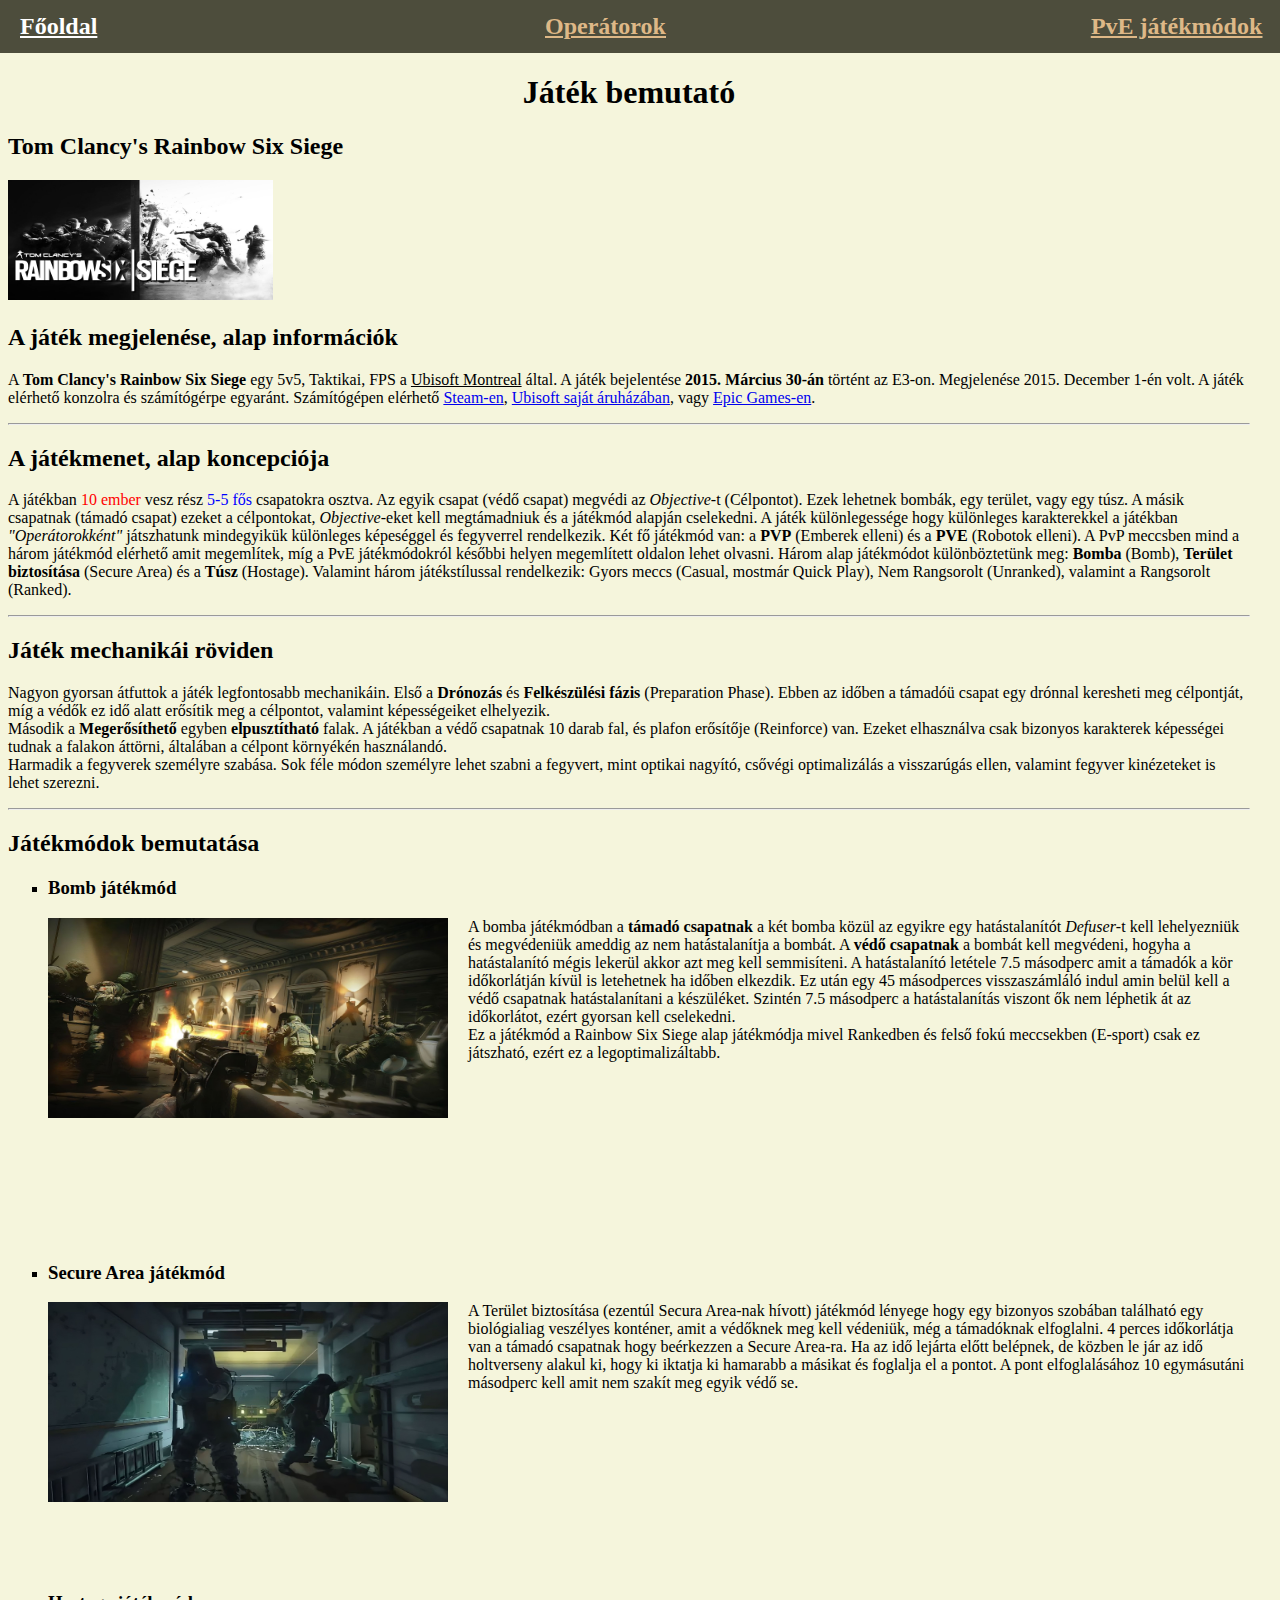
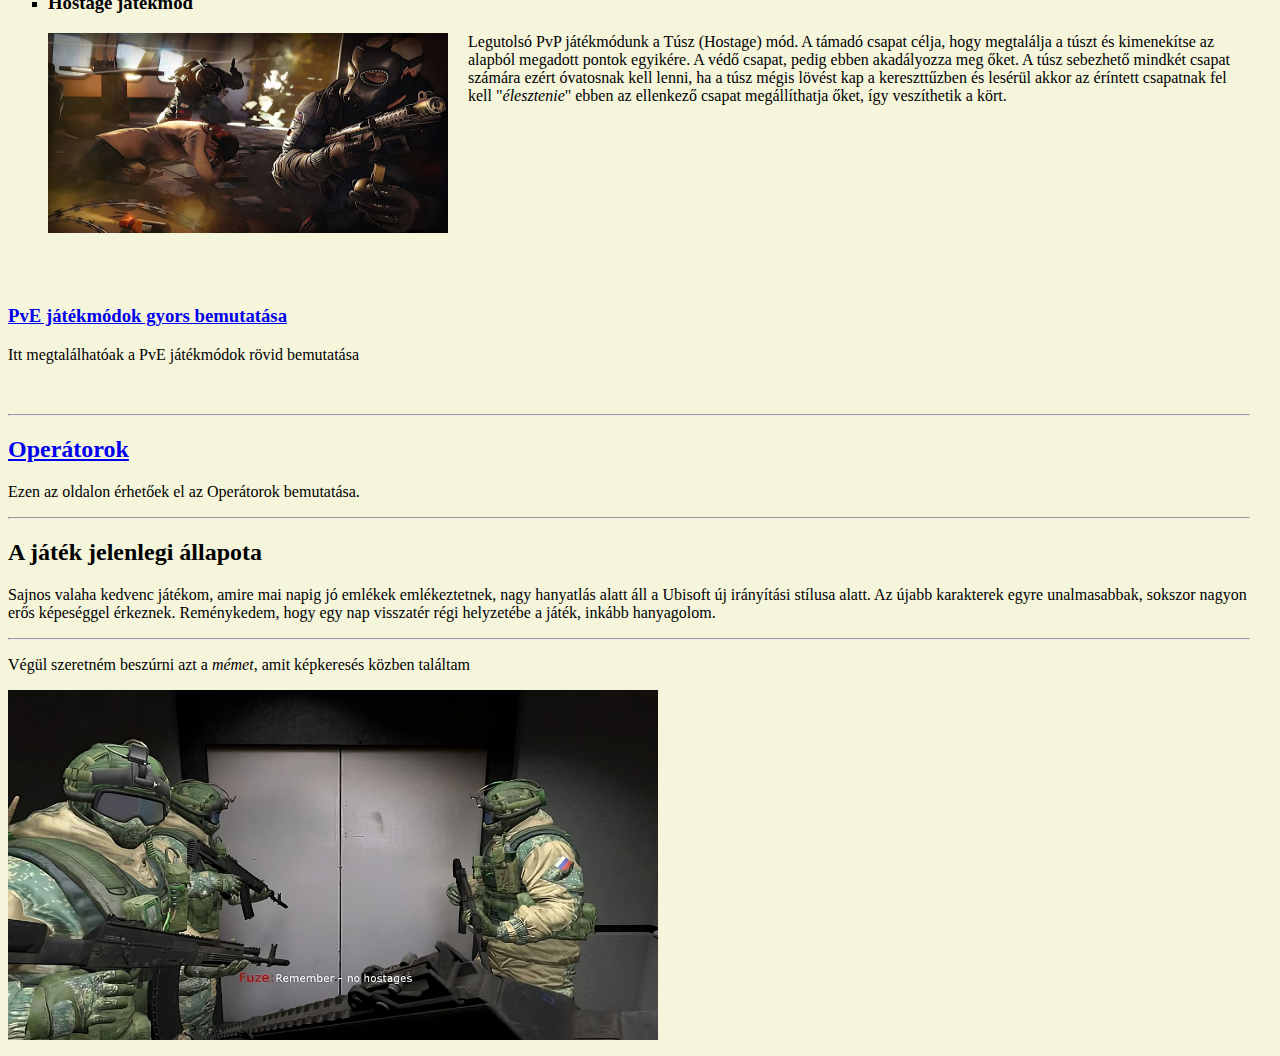
<file: index.html>
<!DOCTYPE html>
<html lang="hu">
<head>
    <meta charset="UTF-8">
    <meta http-equiv="X-UA-Compatible" content="IE=edge">
    <meta name="viewport" content="width=device-width, initial-scale=1.0">
    <title>Játék bemutató</title>
    <link rel="stylesheet" href="style.css">
</head>
<body class="body-backgroundcolor-margin">

<!--HEADER-->
   <div class="header">
      <ul class="header-ul">

          <li id="header-fooldal" class="header-baloldal">
              <h2>
                  Főoldal
              </h2>
          </li>

          <li id="header-operatorok">
              <h2>
                  <a href="operatorok.html">Operátorok</a>
              </h2>
          </li>

          <li id="header-pvejatekmod">
              <h2>
                  <a href="pvejatekmod.html">PvE játékmódok</a>
              </h2>
          </li>

          <li id="header-tartalom">
              <h2>
                  <a href="tartalom.html">Tartalom</a>
              </h2>
          </li>
          
      </ul>
  </div>

<!--CONTENT-->
    <h1 style="text-align: center;">Játék bemutató</h1>
    <h2>Tom Clancy's Rainbow Six Siege</h2>
   <img src="Képek, egyebek/r6smainimg.jpg" style="width: 265px; height: 120px;">

<div id="jatek-megjelenes-informacio">
   <h2>A játék megjelenése, alap információk</h2>
   <p>
        A 
    <span style="font-weight: bold;">Tom Clancy's Rainbow Six Siege</span> 
        egy 5v5, Taktikai, FPS a 
    <span style="text-decoration: underline;">Ubisoft Montreal</span> által.
        A játék bejelentése 
    <span style="font-weight: bold;">2015. Március 30-án</span> történt az E3-on.
        Megjelenése <span>2015. December 1-én</span> volt.
        A játék elérhető konzolra és számítógérpe egyaránt. Számítógépen elérhető 
     <a href="https://store.steampowered.com/app/359550/Tom_Clancys_Rainbow_Six_Siege/">Steam-en</a>,
     <a href="https://store.ubi.com/us/tom-clancys-rainbow-six-siege/56c494ad88a7e300458b4d5a.html?lang=en_US">Ubisoft saját áruházában</a>,
     vagy <a href="https://store.epicgames.com/en-US/p/rainbow-six-siege">Epic Games-en</a>.
   </p>
</div>

   <hr>

<div id="jatekmenet">
   <h2>A játékmenet, alap koncepciója</h2>
   <p>
        A játékban <span style="color: red;">10 ember</span> vesz rész <span style="color: rgb(0, 0, 255);">5-5 fős</span> csapatokra osztva. 
        Az egyik csapat (védő csapat) megvédi az <i>Objective</i>-t (Célpontot). Ezek lehetnek bombák, egy terület, vagy egy túsz. 
        A másik csapatnak (támadó csapat) ezeket a célpontokat, <i>Objective</i>-eket kell megtámadniuk és a játékmód alapján cselekedni.
        A játék különlegessége hogy különleges karakterekkel a játékban 
    <i>"Operátorokként"</i>
        játszhatunk mindegyikük különleges képeséggel és fegyverrel rendelkezik.
        Két fő játékmód van: a <b>PVP</b> (Emberek elleni) és a <b>PVE</b> (Robotok elleni).
        A PvP meccsben mind a három játékmód elérhető amit megemlítek, míg a PvE játékmódokról későbbi helyen megemlített oldalon lehet olvasni.
        Három alap játékmódot különböztetünk meg: <b>Bomba</b> (Bomb), <b>Terület biztosítása</b> (Secure Area) és a <b>Túsz</b> (Hostage).
        Valamint három játékstílussal rendelkezik: Gyors meccs (Casual, mostmár Quick Play), Nem Rangsorolt (Unranked), valamint a Rangsorolt (Ranked).
   </p>
</div>

   <hr>

<div id="jatek-mechanika">
   <h2>Játék mechanikái röviden</h2>
   <p>
        Nagyon gyorsan átfuttok a játék legfontosabb mechanikáin. Első a <b>Drónozás</b> és <b>Felkészülési fázis</b> (Preparation Phase).
        Ebben az időben a támadóü csapat egy drónnal keresheti meg célpontját, míg a védők ez idő alatt erősítik meg a célpontot, valamint képességeiket elhelyezik. <br>
        Második a <b>Megerősíthető</b> egyben <b>elpusztítható</b> falak. A játékban a védő csapatnak 10 darab fal, és plafon erősítője (Reinforce) van.
        Ezeket elhasználva csak bizonyos karakterek képességei tudnak a falakon áttörni, általában a célpont környékén használandó. <br>
        Harmadik a fegyverek személyre szabása. Sok féle módon személyre lehet szabni a fegyvert, mint optikai nagyító, csővégi optimalizálás a visszarúgás ellen,
        valamint fegyver kinézeteket is lehet szerezni.
   </p>
</div>

   <hr>

<div id="jatekmod-bemutatas">
   <h2>Játékmódok bemutatása</h2>

   <ul>
     <li>                                     <!--Lista kezdete-->
         <h3 id="jatekmod-bomb">Bomb játékmód</h3>
         <img src="Képek, egyebek/r6s_bombmode_upscaled.jpeg" class="image-width-height image-float-marginright">
         <p>
            A bomba játékmódban a <b>támadó csapatnak</b> a két bomba közül az egyikre egy hatástalanítót <i>Defuser</i>-t kell lehelyezniük és megvédeniük
            ameddig az nem hatástalanítja a bombát.
            A <b>védő csapatnak</b> a bombát kell megvédeni, hogyha a hatástalanító mégis lekerül akkor azt meg kell semmisíteni.
            A hatástalanító letétele 7.5 másodperc amit a támadók a kör időkorlátján kívül is letehetnek ha időben elkezdik.
            Ez után egy 45 másodperces visszaszámláló indul amin belül kell a védő csapatnak hatástalanítani a készüléket.
            Szintén 7.5 másodperc a hatástalanítás viszont ők nem léphetik át az időkorlátot, ezért gyorsan kell cselekedni.
        <br>
        
            Ez a játékmód a Rainbow Six Siege alap játékmódja mivel Rankedben és felső fokú meccsekben (E-sport) csak ez játszható, ezért ez a legoptimalizáltabb.
         </p>
     </li>

     <li>
         <h3 class="margin-after-image" id="jatekmod-secure-area">Secure Area játékmód</h3>
         <img src="Képek, egyebek/r6s_securearea_upscaled.jpeg" class="image-width-height image-float-marginright">
         <p>
            A Terület biztosítása (ezentúl Secura Area-nak hívott) játékmód lényege hogy egy bizonyos szobában található egy biológialiag veszélyes konténer,
            amit a védőknek meg kell védeniük, még a támadóknak elfoglalni. 4 perces időkorlátja van a támadó csapatnak hogy beérkezzen a Secure Area-ra.
            Ha az idő lejárta előtt belépnek, de közben le jár az idő holtverseny alakul ki, hogy ki iktatja ki hamarabb a másikat és foglalja el a pontot.
            A pont elfoglalásához 10 egymásutáni másodperc kell amit nem szakít meg egyik védő se.
         </p>
     </li>

     <li>
         <h3 class="margin-after-image" id="jatekmod-hostage"> Hostage játékmód</h3>
         <img src="Képek, egyebek/r6s_hostagemode_upscaled.jpeg" class="image-width-height image-float-marginright">
         <p>
            Legutolsó PvP játékmódunk a Túsz (Hostage) mód. A támadó csapat célja, hogy megtalálja a túszt és kimenekítse az alapból megadott pontok egyikére.
            A védő csapat, pedig ebben akadályozza meg őket. A túsz sebezhető mindkét csapat számára ezért óvatosnak kell lenni, ha a túsz mégis lövést kap a kereszttűzben
            és lesérül akkor az éríntett csapatnak fel kell "<i>élesztenie</i>" ebben az ellenkező csapat megállíthatja őket, így veszíthetik a kört.
         </p>
     </li>
   </ul>                                     <!--Lista vége-->

   <h3 class="margin-after-image"><a href="pvejatekmod.html">PvE játékmódok gyors bemutatása</a></h3>
   <p>
     Itt megtalálhatóak a PvE játékmódok rövid bemutatása
   </p>
</div>

   <hr style="margin-top: 50px;">

<div>
   <h2><a href="operatorok.html">Operátorok</a></h2>
   <p>
        Ezen az oldalon érhetőek el az Operátorok bemutatása.
   </p>
</div>

   <hr>

<div id="jatek-allapota">
   <h2>A játék jelenlegi állapota</h2>
    <p>
            Sajnos valaha kedvenc játékom, amire mai napig jó emlékek emlékeztetnek, nagy hanyatlás alatt áll a Ubisoft új irányítási stílusa alatt.
            Az újabb karakterek egyre unalmasabbak, sokszor nagyon erős képeséggel érkeznek. Reménykedem, hogy egy nap visszatér régi helyzetébe a játék, inkább hanyagolom.
    </p>
</div>
   <hr>

   <p>
        Végül szeretném beszúrni azt a <i>mémet</i>, amit képkeresés közben találtam
   </p>

   <img src="Képek, egyebek/r6s_fuzehostagememe_upscaled.jpeg" id="fuze-image-width-height">

</body>
</html>
</file>
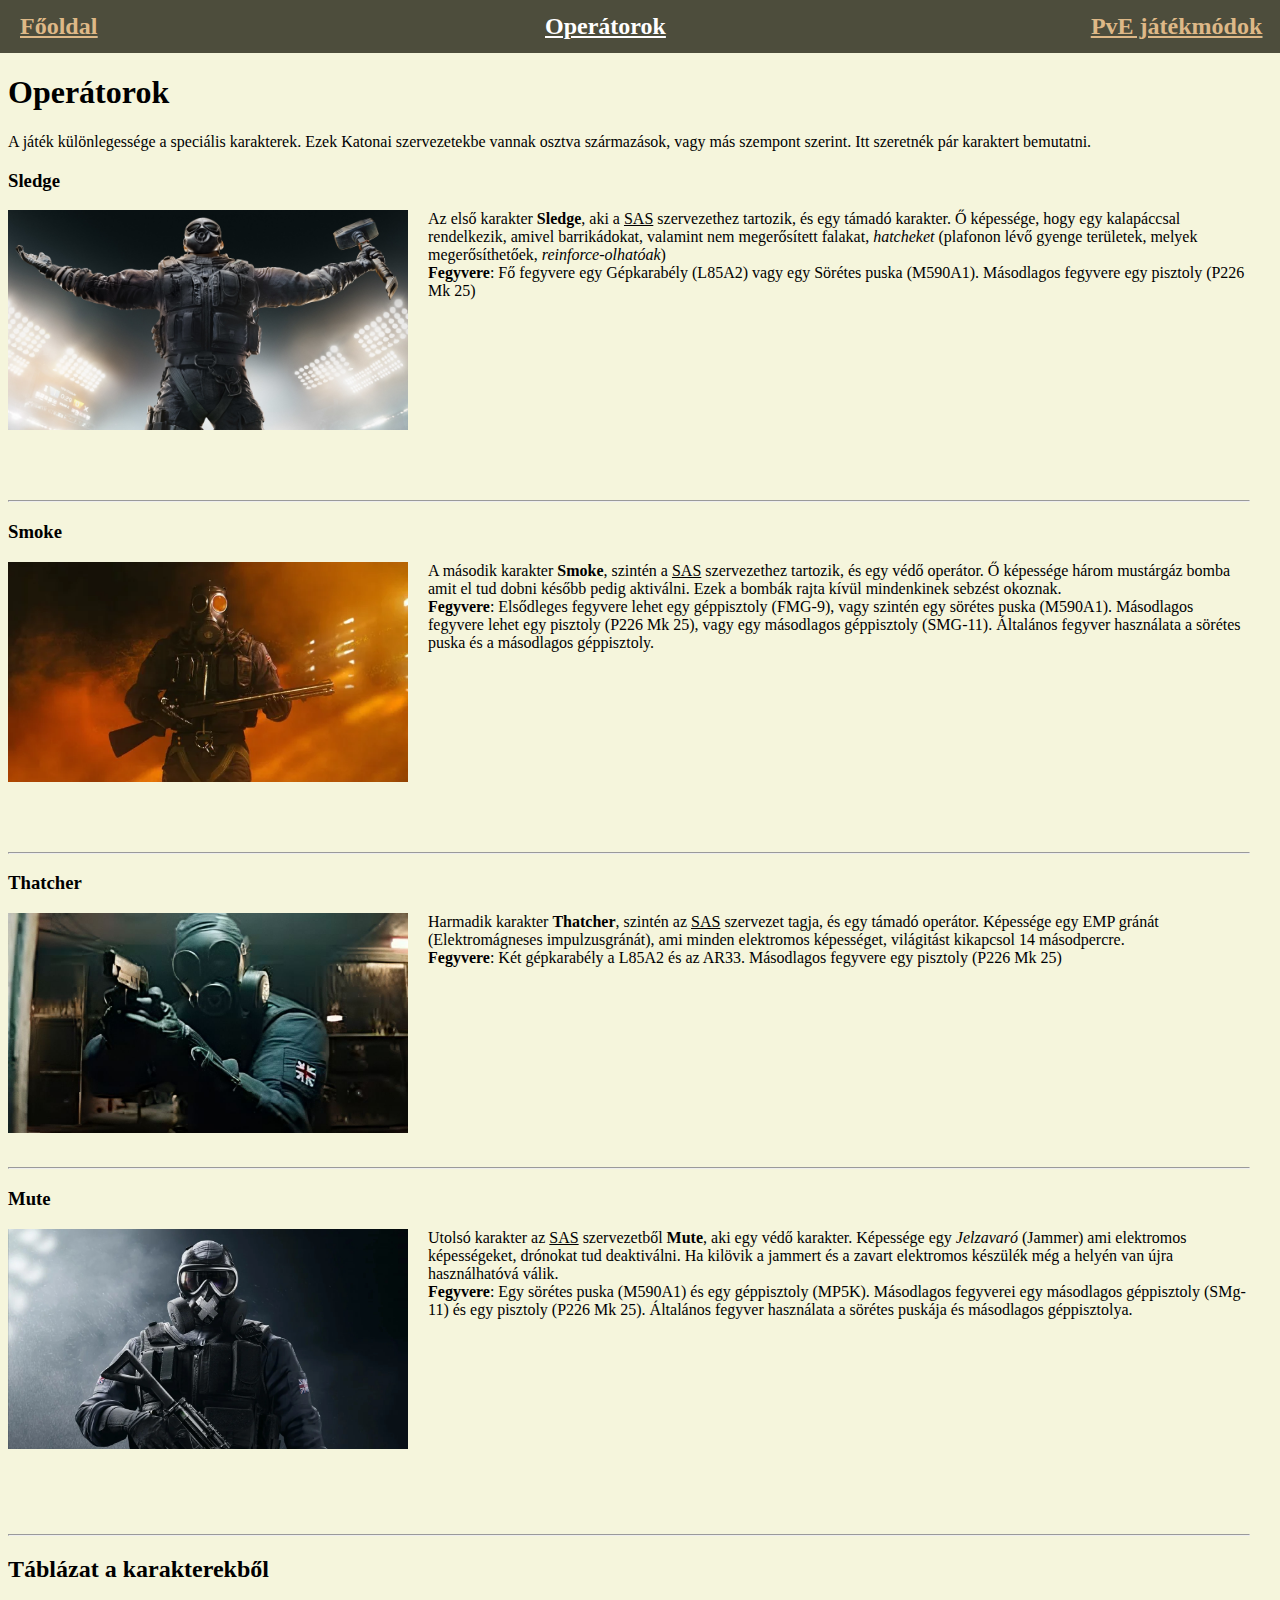
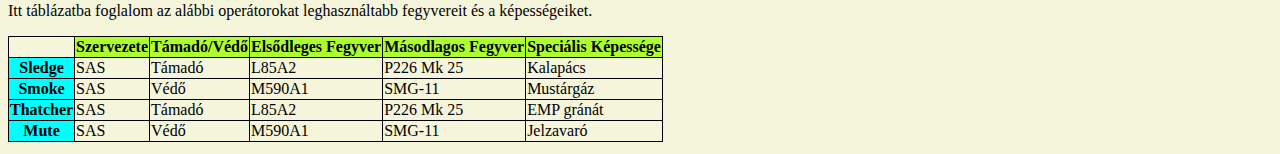
<file: operatorok.html>
<!DOCTYPE html>
<html lang="hu">
<head>
    <meta charset="UTF-8">
    <meta http-equiv="X-UA-Compatible" content="IE=edge">
    <meta name="viewport" content="width=device-width, initial-scale=1.0">
    <title>Operátorok</title>
    <link rel="stylesheet" href="style.css">
</head>
<body class="body-backgroundcolor-margin">

<!--HEADER-->
    <div class="header">
        <ul class="header-ul">

            <li id="header-fooldal" class="header-baloldal">
                <h2>
                    <a href="index.html">Főoldal</a>
                </h2>
            </li>

            <li id="header-operatorok">
                <h2>
                    Operátorok
                </h2>
            </li>

            <li id="header-pvejatekmod">
                <h2>
                    <a href="pvejatekmod.html">PvE játékmódok</a>
                </h2>
            </li>

            <li id="header-tartalom">
                <h2>
                    <a href="tartalom.html">Tartalom</a> 
                </h2>
            </li>
        </ul>
    </div>

<!--CONTENT-->
    <h1>Operátorok</h1>
        <p>
            A játék különlegessége a speciális karakterek. Ezek Katonai szervezetekbe vannak osztva származások, vagy más szempont szerint.
            Itt szeretnék pár karaktert bemutatni.
        </p>
<div id="operator-sledge">
    <h3>Sledge</h3>
        <img src="Képek, egyebek/sledge.jpg" alt="Sledge kép"
        class="image-float-marginright operator-image-width-height">
        <p>
            Az első karakter <b>Sledge</b>, aki a <span class="sas-underline">SAS</span> szervezethez tartozik, és egy támadó karakter. Ő képessége, hogy egy kalapáccsal rendelkezik,
            amivel barrikádokat, valamint nem megerősített falakat, 
            <i>hatcheket</i> (plafonon lévő gyenge területek, melyek megerősíthetőek, <i>reinforce-olhatóak</i>) 
            <br>
            <b>Fegyvere</b>: Fő fegyvere egy Gépkarabély (L85A2) vagy egy Sörétes puska (M590A1).
            Másodlagos fegyvere egy pisztoly (P226 Mk 25)
        </p>
</div>

    <hr class="margin-after-image">

<div id="operator-smoke">
    <h3>Smoke</h3>
        <img src="Képek, egyebek/smoke.jpeg" alt="Smoke kép"
        class="image-float-marginright operator-image-width-height">
        <p>
            A második karakter <b>Smoke</b>, szintén a <span class="sas-underline">SAS</span> szervezethez tartozik, és egy védő operátor. Ő képessége három mustárgáz bomba amit el tud dobni később pedig aktiválni.
            Ezek a bombák rajta kívül mindenkinek sebzést okoznak.
            <br>
            <b>Fegyvere</b>: Elsődleges fegyvere lehet egy géppisztoly (FMG-9),
            vagy szintén egy sörétes puska (M590A1).
            Másodlagos fegyvere lehet egy pisztoly (P226 Mk 25), vagy egy másodlagos géppisztoly (SMG-11).
            Általános fegyver használata a sörétes puska és a másodlagos géppisztoly.
        </p>
</div>

    <hr class="margin-after-image">
    
<div id="operator-thatcher">    
    <h3>Thatcher</h3>
        <img src="Képek, egyebek/thatcher_img_1.jpeg" alt="Thatcher kép"
        class="image-float-marginright operator-image-width-height">
        <p>
            Harmadik karakter <b>Thatcher</b>, szintén az <span class="sas-underline">SAS</span> szervezet tagja, és egy támadó operátor. Képessége egy EMP gránát (Elektromágneses impulzusgránát), ami minden elektromos képességet, világitást kikapcsol 14 másodpercre.
            <br>
            <b>Fegyvere</b>: Két gépkarabély a L85A2 és az AR33. Másodlagos fegyvere egy pisztoly (P226 Mk 25) 

        </p>
</div>

    <hr class="margin-after-image">

<div id="operator-mute">
    <h3>Mute</h3>
        <img src="Képek, egyebek/mute.jpg" alt="Mute kép"
        class="image-float-marginright operator-image-width-height">
        <p>
            Utolsó karakter az <span class="sas-underline">SAS</span> szervezetből <b>Mute</b>, aki egy védő karakter. Képessége egy <i>Jelzavaró</i> (Jammer) ami elektromos képességeket, drónokat tud deaktiválni.
            Ha kilövik a jammert és a zavart elektromos készülék még a helyén van újra használhatóvá válik. <br>
            <b>Fegyvere</b>: Egy sörétes puska (M590A1) és egy géppisztoly (MP5K). Másodlagos fegyverei egy másodlagos géppisztoly (SMg-11) és egy pisztoly (P226 Mk 25).
            Általános fegyver használata a sörétes puskája és másodlagos géppisztolya.
        </p>

    <hr id="operatorok-hr-top-margin">

    <h2>Táblázat a karakterekből</h2>
    <p>
        Itt táblázatba foglalom az alábbi operátorokat leghasználtabb fegyvereit és a képességeiket.
    </p>
<div class="tablazat-div" id="operator-tablazat">
    <!-- Táblázat kezdete -->
    <table class="tablazat">
    <tr>
        <th id="tablazat-no-bgc"></th>
        <th class="focim">Szervezete</th>
        <th class="focim">Támadó/Védő</th>
        <th class="focim">Elsődleges Fegyver</th>
        <th class="focim">Másodlagos Fegyver</th>
        <th class="focim">Speciális Képessége</th>
    </tr>

    <tr>
        <th>Sledge</th>
        <td>SAS</td>
        <td>Támadó</td>
        <td>L85A2</td>
        <td>P226 Mk 25</td>
        <td>Kalapács</td>
    </tr>

    <tr>
        <th>Smoke</th>
        <td>SAS</td>
        <td>Védő</td>
        <td>M590A1</td>
        <td>SMG-11</td>
        <td>Mustárgáz</td>
    </tr>

    <tr>
        <th>Thatcher</th>
        <td>SAS</td>
        <td>Támadó</td>
        <td>L85A2</td>
        <td>P226 Mk 25</td>
        <td>EMP gránát</td>
    </tr>

    <tr>
        <th>Mute</th>
        <td>SAS</td>
        <td>Védő</td>
        <td>M590A1</td>
        <td>SMG-11</td>
        <td>Jelzavaró</td>
    </tr>

    </table>
</div>


</body>
</html>
</file>
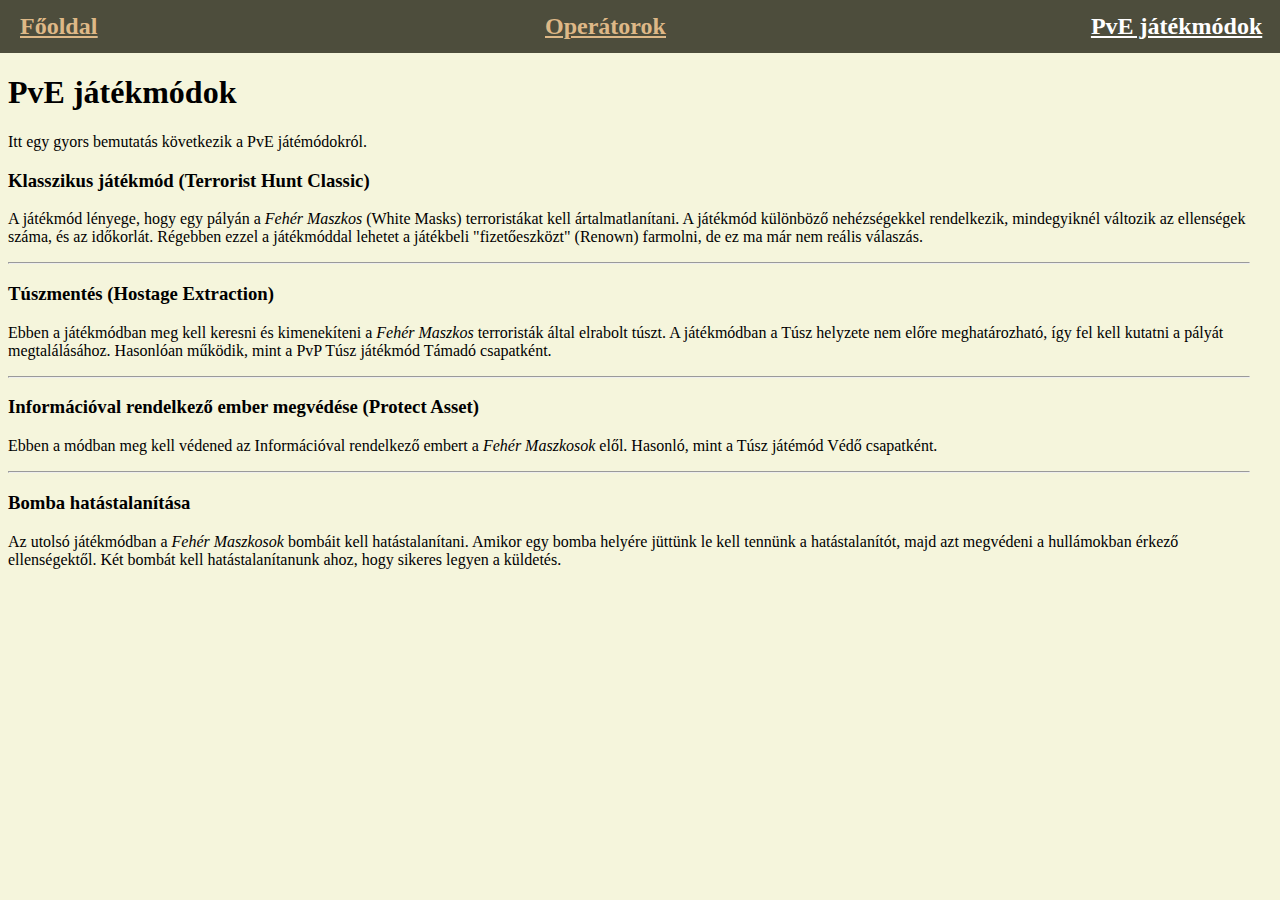
<file: pvejatekmod.html>
<!DOCTYPE html>
<html lang="hu">
<head>
    <meta charset="UTF-8">
    <meta http-equiv="X-UA-Compatible" content="IE=edge">
    <meta name="viewport" content="width=device-width, initial-scale=1.0">
    <title>PvE játékmódok</title>
    <link rel="stylesheet" href="style.css">
</head>
<body class="body-backgroundcolor-margin">

<!--HEADER-->
    <div class="header">
        <ul class="header-ul">

            <li id="header-fooldal" class="header-baloldal">
                <h2>
                    <a href="index.html">Főoldal</a>
                </h2>
            </li>

            <li id="header-operatorok">
                <h2>
                    <a href="operatorok.html">Operátorok</a>
                </h2>
            </li>

            <li id="header-pvejatekmod">
                <h2>
                    PvE játékmódok
                </h2>
            </li>

            <li id="header-tartalom">
                <h2>
                    <a href="tartalom.html">Tartalom</a> 
                </h2>
            </li>
        </ul>
    </div>

<!--CONTENT-->
    <h1>PvE játékmódok</h1> 
        <p>
            Itt egy gyors bemutatás következik a PvE játémódokról.
        </p>

<div id="pve-classic">
    <h3>Klasszikus játékmód (Terrorist Hunt Classic)</h3>
        <p>
            A játékmód lényege, hogy egy pályán a <i>Fehér Maszkos</i> (White Masks) terroristákat kell ártalmatlanítani.
            A játékmód különböző nehézségekkel rendelkezik, mindegyiknél változik az ellenségek száma, és az időkorlát.
            Régebben ezzel a játékmóddal lehetet a játékbeli "fizetőeszközt" (Renown) farmolni, de ez ma már nem reális válaszás. 
        </p>
</div>

    <hr>

<div id="pve-hostage">
    <h3>Túszmentés (Hostage Extraction)</h3>
        <p>
            Ebben a játékmódban meg kell keresni és kimenekíteni a <i>Fehér Maszkos</i> terroristák által elrabolt túszt.
            A játékmódban a Túsz helyzete nem előre meghatározható, így fel kell kutatni a pályát megtalálásához.
            Hasonlóan működik, mint a PvP Túsz játékmód Támadó csapatként.
        </p>
</div>

    <hr>

<div id="pve-protect">
    <h3>Információval rendelkező ember megvédése (Protect Asset)</h3>
        <p>
            Ebben a módban meg kell védened az Információval rendelkező embert a <i>Fehér Maszkosok</i> elől.
            Hasonló, mint a Túsz játémód Védő csapatként.
        </p>
</div>

    <hr>

<div id="pve-bomb">
    <h3>Bomba hatástalanítása</h3>
        <p>
            Az utolsó játékmódban a <i>Fehér Maszkosok</i> bombáit kell hatástalanítani. 
            Amikor egy bomba helyére jüttünk le kell tennünk a hatástalanítót, 
            majd azt megvédeni a hullámokban érkező ellenségektől.
            Két bombát kell hatástalanítanunk ahoz, hogy sikeres legyen a küldetés.
        </p>
</div>

</body>
</html>
</file>
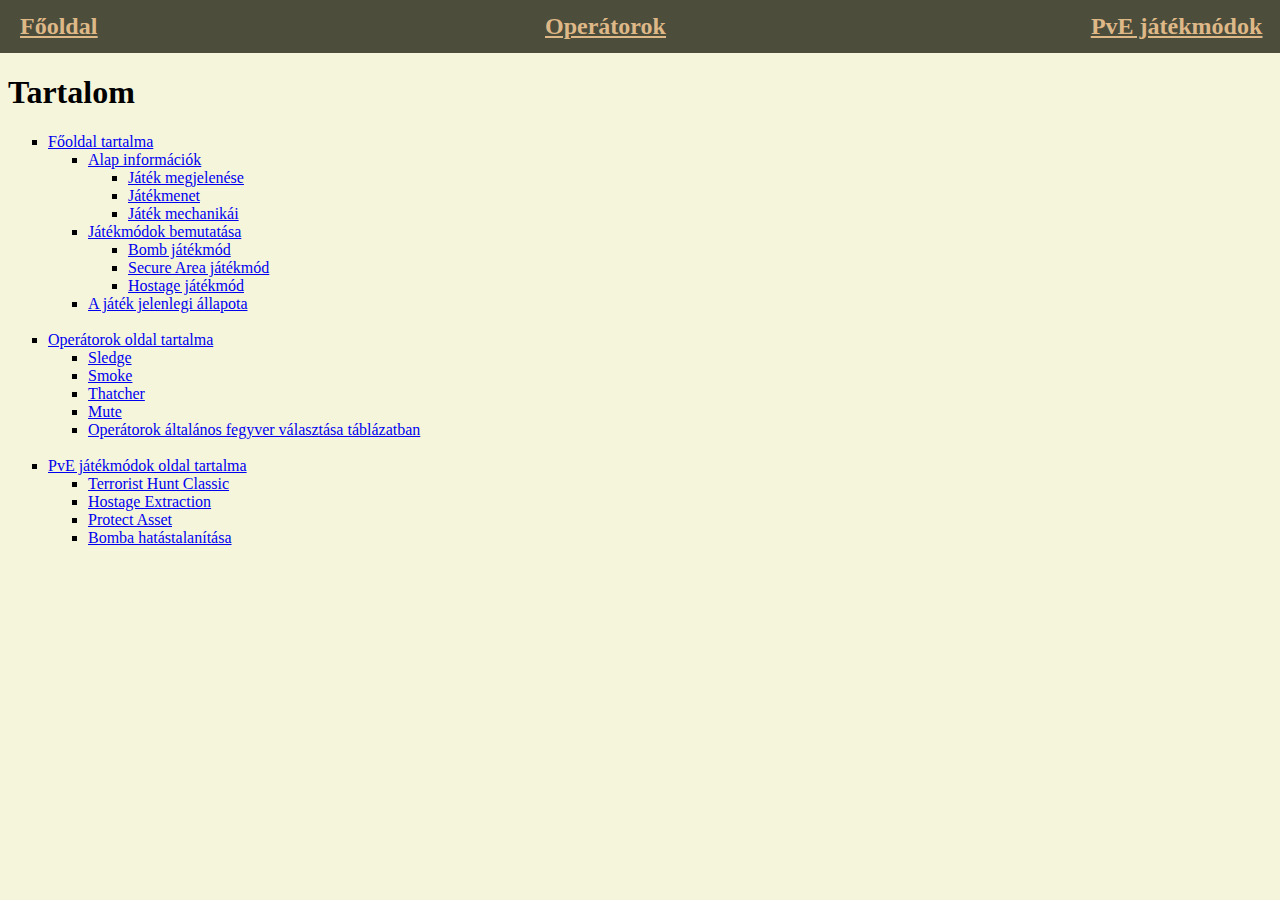
<file: tartalom.html>
<!DOCTYPE html>
<html lang="hu">
<head>
    <meta charset="UTF-8">
    <meta http-equiv="X-UA-Compatible" content="IE=edge">
    <meta name="viewport" content="width=device-width, initial-scale=1.0">
    <title>Tartalom</title>
    <link rel="stylesheet" href="style.css">
</head>
<body class="body-backgroundcolor-margin">
    
<!--HEADER-->
    <div class="header">
        <ul class="header-ul">

            <li id="header-fooldal" class="header-baloldal">
                <h2>
                <a href="index.html">Főoldal</a>
                </h2>
            </li>

            <li id="header-operatorok">
                <h2>
                <a href="operatorok.html">Operátorok</a>
                </h2>
            </li>

            <li id="header-pvejatekmod">
                <h2>
                    <a href="pvejatekmod.html">PvE játékmódok</a>
                </h2>
            </li>

            <li id="header-tartalom">
                <h2>
                    Tartalom 
                </h2>
            </li>
            
        </ul>
    </div>

<!--CONTENT-->
<h1>Tartalom</h1>

    <ul>
        <li>
            <a href="index.html">Főoldal tartalma</a>
                <ul>
                    <li>
                        <a href="index.html#atek-megjelenes-informacio">Alap információk</a>
                            <ul>
                                <li>
                                    <a href="index.html#jatek-megjelenes-informacio">Játék megjelenése</a>
                                </li>
                                <li>
                                    <a href="index.html#jatekmenet">Játékmenet</a>
                                </li>
                                <li>
                                    <a href="index.html#jatek-mechanika">Játék mechanikái</a>
                                </li>
                            </ul>
                    </li>
                    <li>
                        <a href="index.html#jatekmod-bemutatas">Játékmódok bemutatása</a>
                            <ul>
                                <li>
                                    <a href="index.html#jatekmod-bomb">Bomb játékmód</a>
                                </li>
                                <li>
                                    <a href="index.html#jatekmod-secure-area">Secure Area játékmód</a>
                                </li>
                                <li>
                                    <a href="index.html#jatekmod-hostage">Hostage játékmód</a>
                                </li>
                            </ul>
                    </li>
                    <li>
                        <a href="index.html#jatek-allapota">A játék jelenlegi állapota</a>
                    </li>
                </ul>
        </li>

        <br>

        <li>
            <a href="operatorok.html">Operátorok oldal tartalma</a>
                <ul>
                    <li>
                        <a href="operatorok.html#operator-sledge">Sledge</a>
                    </li>
                    <li>
                        <a href="operatorok.html#operator-smoke">Smoke</a>
                    </li>
                    <li>
                        <a href="operatorok.html#operator-thatcher">Thatcher</a>
                    </li>
                    <li>
                        <a href="operatorok.html#operator-mute">Mute</a>
                    </li>
                    <li>
                        <a href="operatorok.html#operator-tablazat">Operátorok általános fegyver választása táblázatban</a>
                    </li>
                </ul>
        </li>

        <br>

        <li>
            <a href="pvejatekmod.html">PvE játékmódok oldal tartalma</a>
            <ul>
                <li>
                    <a href="pvejatekmod.html#pve-classic">Terrorist Hunt Classic</a>
                </li>
                <li>
                    <a href="pvejatekmod.html#pve-hostage">Hostage Extraction</a>
                </li>
                <li>
                    <a href="pvejatekmod.html#pve-protect">Protect Asset</a>
                </li>
                <li>
                    <a href="pvejatekmod.html#pve-bomb">Bomba hatástalanítása</a>
                </li>
            </ul>
        </li>
    </ul>
</body>
</html>
</file>
<file: style.css>
.body-backgroundcolor-margin{
    background-color: beige;
    margin-right: 30px;
}

.margin-after-image{
    margin-top: 200px;
}

.image-width-height{
    width: 400px;
    height: 200px;
}

.image-float-marginright{
    float: left;
    margin-right: 20px;
}

.operator-image-width-height{
    width: 400px;
    height: 220px;
}

#fuze-image-width-height{
    width: 650px; 
    height: 350px;
}

ul{
    list-style: square;
}

#operatorok-hr-top-margin{
    margin-top: 215px;
}

.sas-underline{
    text-decoration: underline;
}

table{
    border-collapse: collapse;
}

td, th{
    border: 1px solid black;

}

.tablazat .focim{
    background-color: greenyellow;
}

th{
    background-color: aqua;
}

.tablazat #tablazat-no-bgc{
    background-color: beige;
}

.header{
    background-color: rgb(77, 77, 60);
    color: white;
    width: 1920px;
    height: 55px;
    margin-left: -8px;
    margin-top: -20px;
    padding: 5px 0px;
}

.header-baloldal{
    text-align: start;
    float: left;
    width: 100px;
    padding-left: 20px;
}

.header-jobboldal{
    text-align: end;
    float:right;
    width: 100px;
    padding-right: 20px;
}

.header a{
    color: burlywood;
}
.header a:visited{
    color: burlywood;
}

.header li{
    color: white;
    text-decoration: underline;
}

.header-ul{
    list-style-type: none;
    margin: 0px;
    padding: 0px;
    text-align: center;

    overflow: hidden;
    list-style: none;
}

#header-fooldal, #header-operatorok, #header-pvejatekmod{
    float: left;
    padding-right: 425px;
}

#header-tartalom{
    padding-right: 65px;
    float: right;
}
</file>
